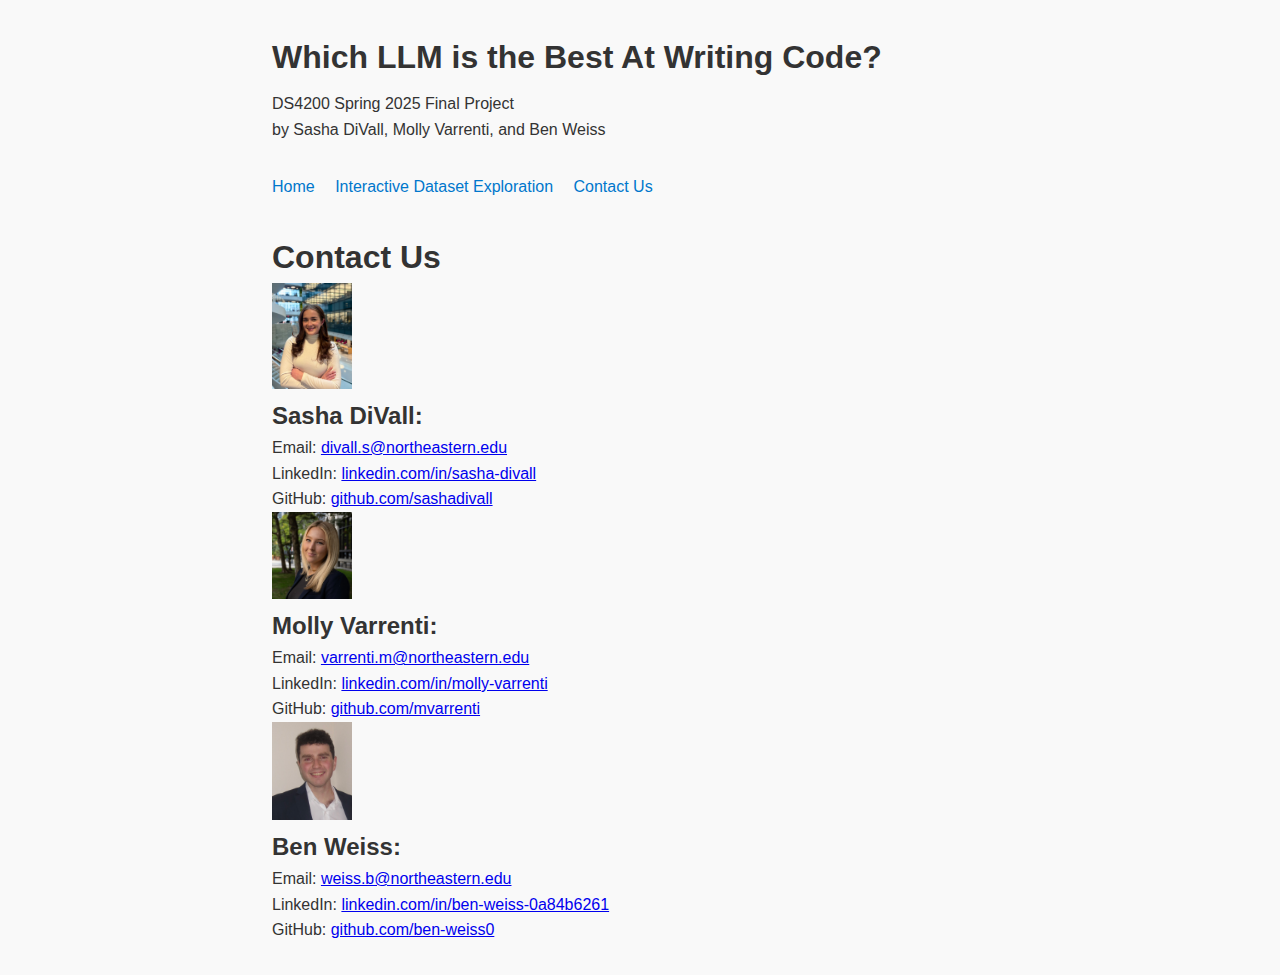
<file: docs/contact.html>
<!DOCTYPE html>
<html lang="en">
<head>
    <meta charset="UTF-8">
    <meta name="viewport" content="width=device-width, initial-scale=1.0">
    <title>Contact Us</title>
    <link rel="stylesheet" href="style.css" />
</head>
<body class="body">
    <header>
        <h1>Which LLM is the Best At Writing Code?</h1>
        <p>DS4200 Spring 2025 Final Project</p>
        <p>by Sasha DiVall, Molly Varrenti, and Ben Weiss</p>
    </header>
    <nav>
        <a href="index.html">Home</a>
        <a href="dataset_exploration.html">Interactive Dataset Exploration</a>
        <a href="contact.html">Contact Us</a>
      </nav>
    
    <h1>Contact Us</h1>
    
    <div>
        <img src="sasha.jpg" alt="headshot of Sasha" class="small-image">
        <h2>Sasha DiVall:</h2>
        <p>Email: <a href="mailto:divall.s@northeastern.edu">divall.s@northeastern.edu</a></p>
        <p>LinkedIn: <a href="https://www.linkedin.com/in/sashadivall/">linkedin.com/in/sasha-divall</a></p>
        <p>GitHub: <a href="https://github.com/sashadivall">github.com/sashadivall</a></p>
    </div>
    
    <div>
        <img src="molly.jpg" alt="headshot of Molly" class="small-image">
        <h2>Molly Varrenti:</h2>
        <p>Email: <a href="mailto:varrenti.m@northeastern.edu">varrenti.m@northeastern.edu</a></p>
        <p>LinkedIn: <a href="https://www.linkedin.com/in/mollyvarrenti/">linkedin.com/in/molly-varrenti</a></p>
        <p>GitHub: <a href="https://github.com/mvarrenti">github.com/mvarrenti</a></p>
    </div>
    
    <div>
        <img src="ben.jpg" alt="headshot of Ben" class="small-image">
        <h2>Ben Weiss:</h2>
        <p>Email: <a href="mailto:weiss.b@northeastern.edu">weiss.b@northeastern.edu</a></p>
        <p>LinkedIn: <a href="https://www.linkedin.com/in/ben-weiss-0a84b6261/">linkedin.com/in/ben-weiss-0a84b6261</a></p>
        <p>GitHub: <a href="https://github.com/ben-weiss0">github.com/ben-weiss0</a></p>
    </div>
    
</body>
</html>
</file>
<file: docs/style.css>
* {
  box-sizing: border-box;
  margin: 0;
  padding: 0;
}
.indent-block {
  text-indent: 30px;
}
body {
  font-family: Arial, sans-serif;
  line-height: 1.6;
  padding: 2rem;
  max-width: 800px;
  margin: auto;
  background-color: #f9f9f9;
  color: #333;
}

header, nav, main, footer {
  margin-bottom: 2rem;
}

header h1 {
  font-size: 2rem;
  margin-bottom: 0.5rem;
}

nav a {
  margin-right: 1rem;
  text-decoration: none;
  color: #0077cc;
}

nav a:hover {
  text-decoration: underline;
}

footer {
  font-size: 0.9rem;
  color: #777;
}

.container { 
  max-width: 800px; margin: auto; 
}
label { 
  display: block; margin-top: 15px; 
}
select { 
  width: 100%; padding: 8px; margin-top: 5px; 
}
.small-image {
  width: 80px; 
  height: auto;  
}
.display-area { 
  margin-top: 20px; padding: 15px; border: 1px solid #ccc; background: #f9f9f9; 
}
 
.axis path, .axis line {
  fill: none;
  shape-rendering: crispEdges;
}
.cell {
  stroke: #eee;
}
.tooltip {
  position: absolute;
  text-align: center;
  padding: 4px;
  background: rgba(0, 0, 0, 0.7);
  color: white;
  border-radius: 4px;
  pointer-events: none;
  font-size: 12px;
}
.legend {
  font-size: 12px;
}
.legend rect {
  stroke-width: 0;
}
.title {
  text-anchor: middle;
  font-weight: bold;
}
.axis-label {
  font-size: 14px;
}

#heatmap {
  display: inline-block; /* Ensures the heatmap respects the text alignment */
}
</file>
